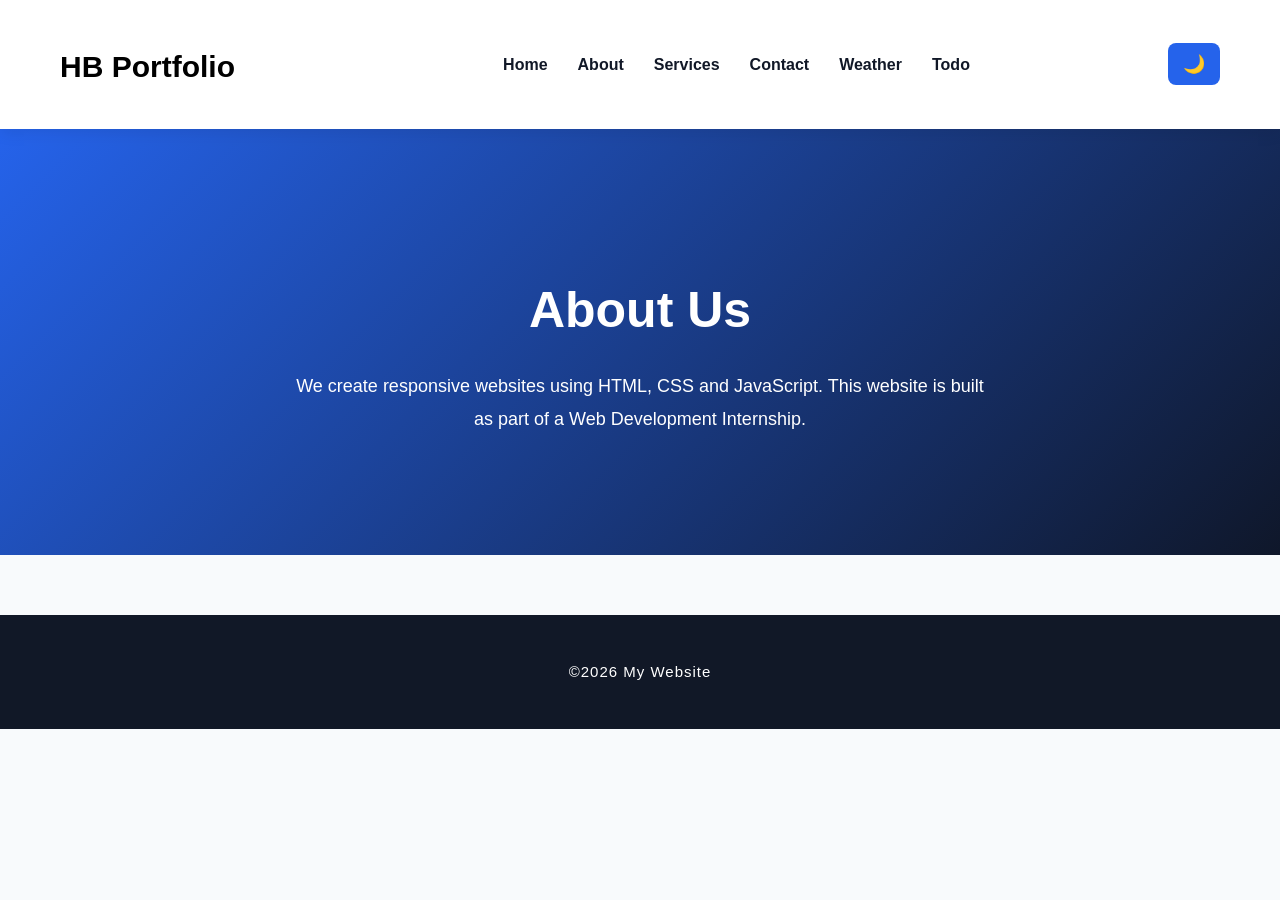
<file: about.html>
<!DOCTYPE html>
<html lang="en">
<head>
<meta charset="UTF-8">
<meta name="viewport" content="width=device-width, initial-scale=1.0">
<title>About</title>
<link rel="stylesheet" href="style.css">
</head>

<body>

<header>
<nav>
    <h2><span>HB</span> Portfolio</h2>

    <div class="menu-toggle" id="menu-toggle">☰</div>

    <ul>
        <li><a href="index.html">Home</a></li>
        <li><a href="about.html">About</a></li>
        <li><a href="services.html">Services</a></li>
        <li><a href="contact.html">Contact</a></li>
        <li><a href="weather.html">Weather</a></li>
<li><a href="todo.html">Todo</a></li>
    </ul>

    <button id="theme-toggle">🌙</button>
</nav>
</header>

<section class="hero">
<h1>About Us</h1>

<p>
We create responsive websites using HTML, CSS and JavaScript.
This website is built as part of a Web Development Internship.
</p>

</section>

<footer>
<p>&copy;2026 My Website</p>
</footer>
<script src="script.js"></script>
</body>
</html>
</file>
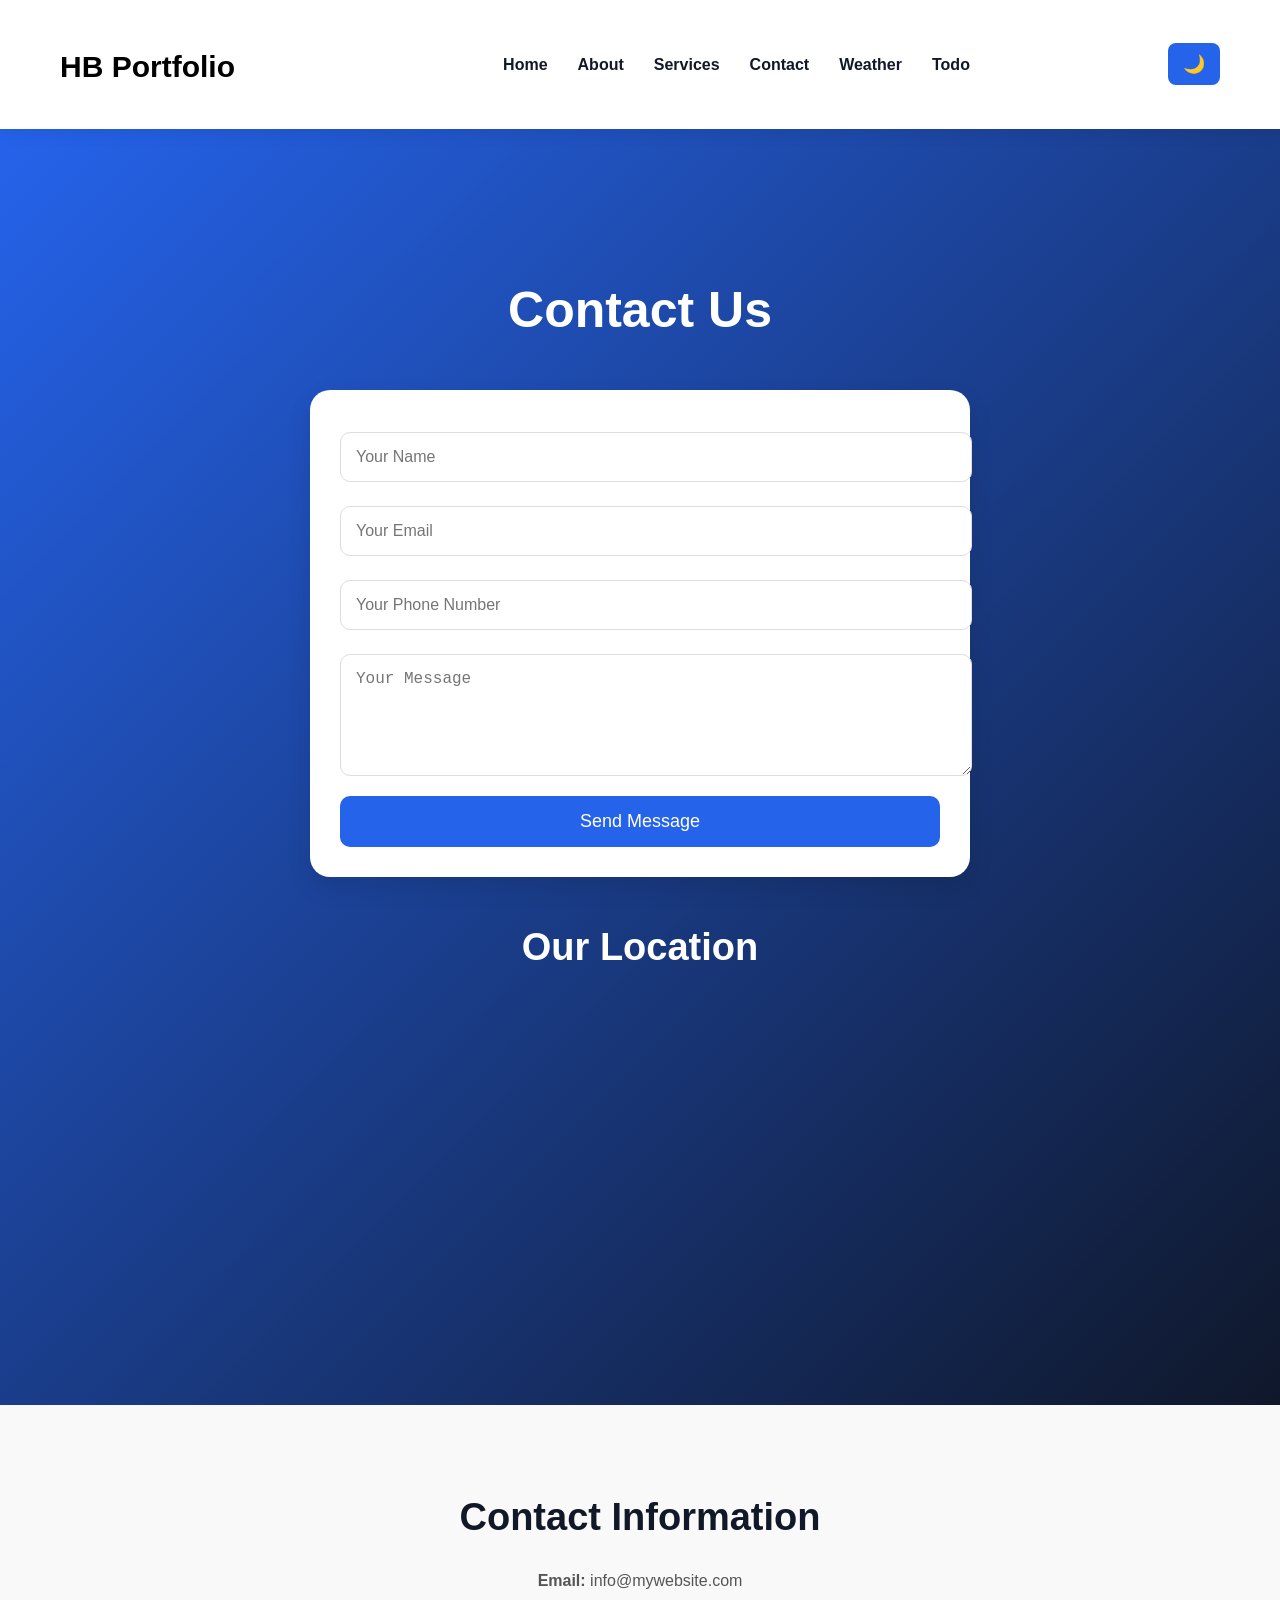
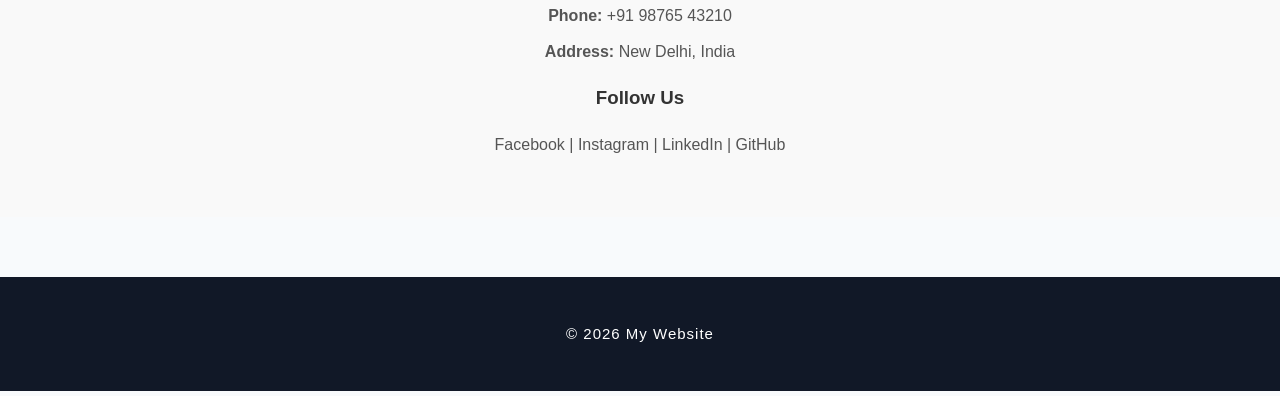
<file: contact.html>
<!DOCTYPE html>
<html lang="en">
<head>
<meta charset="UTF-8">
<meta name="viewport" content="width=device-width, initial-scale=1.0">
<title>Contact</title>
<link rel="stylesheet" href="style.css">
</head>
<body>

<header>
<nav>
    <h2><span>HB</span> Portfolio</h2>

    <div class="menu-toggle" id="menu-toggle">☰</div>

    <ul>
        <li><a href="index.html">Home</a></li>
        <li><a href="about.html">About</a></li>
        <li><a href="services.html">Services</a></li>
        <li><a href="contact.html">Contact</a></li>
        <li><a href="weather.html">Weather</a></li>
<li><a href="todo.html">Todo</a></li>
    </ul>

    <button id="theme-toggle">🌙</button>
</nav>
</header>

<section class="hero">
<h1>Contact Us</h1>

<form id="contactForm" novalidate>

    <input type="text" id="name" placeholder="Your Name" required>

    <input type="email" id="email" placeholder="Your Email" required>

    <input type="tel" id="phone" placeholder="Your Phone Number" required>

    <textarea id="message" placeholder="Your Message" rows="5" required></textarea>

    <button type="submit">Send Message</button>

</form>
<h2>Our Location</h2>

<iframe
src="https://www.google.com/maps?q=New+Delhi&output=embed"
width="100%"
height="300"
style="border:0;"
loading="lazy"
allowfullscreen>
</iframe>

</section>
<section class="contact-info">
    <h2>Contact Information</h2>

    <p><strong>Email:</strong> info@mywebsite.com</p>
    <p><strong>Phone:</strong> +91 98765 43210</p>
    <p><strong>Address:</strong> New Delhi, India</p>

    <h3>Follow Us</h3>

    <p>
        Facebook | Instagram | LinkedIn | GitHub
    </p>
</section>
<footer>
<p>&copy; 2026 My Website</p>
</footer>
<script src="script.js"></script>
</body>
</html>
</file>
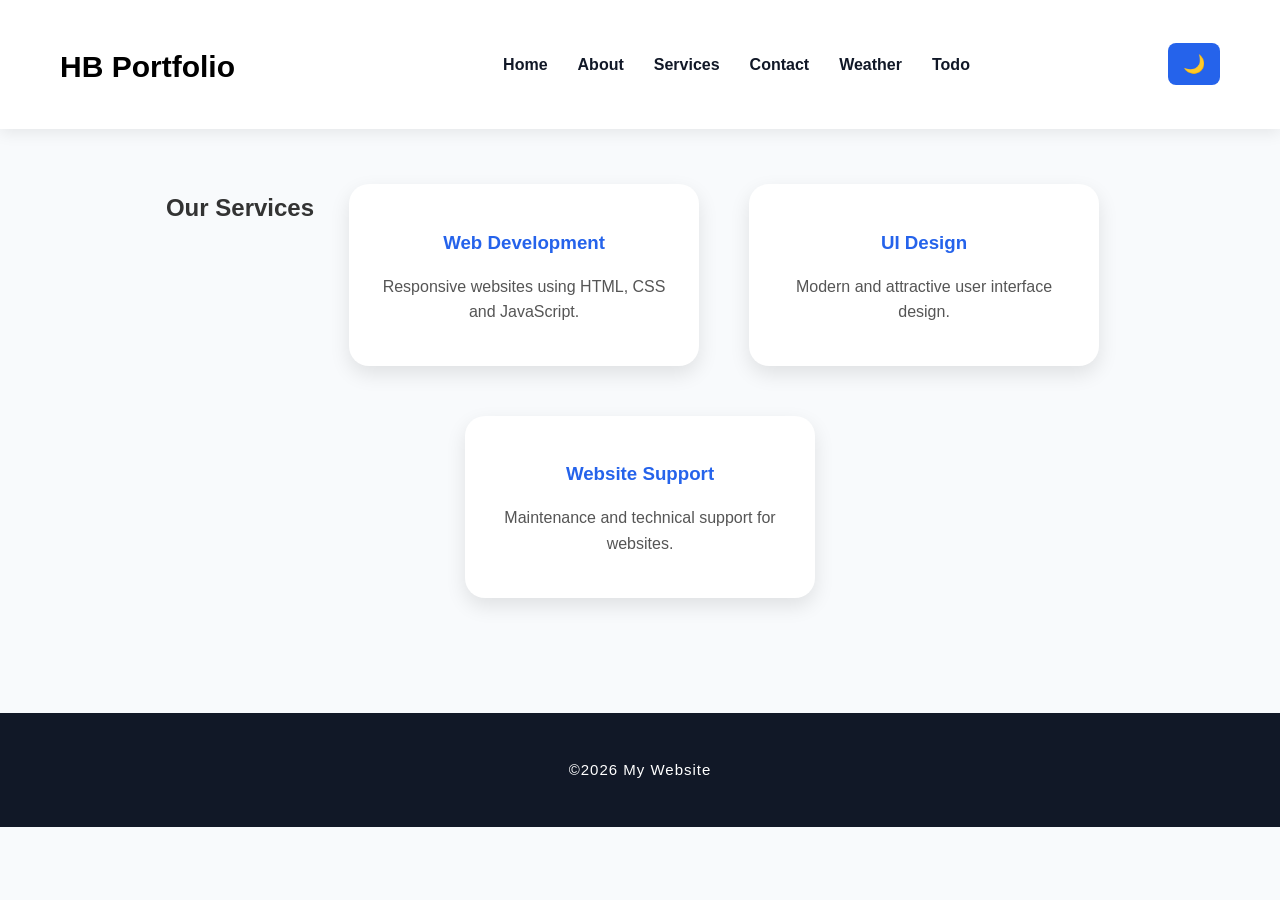
<file: services.html>
<!DOCTYPE html>
<html lang="en">
<head>
<meta charset="UTF-8">
<meta name="viewport" content="width=device-width, initial-scale=1.0">
<title>Services</title>
<link rel="stylesheet" href="style.css">
</head>

<body>

<header>
<nav>
    <h2><span>HB</span> Portfolio</h2>

    <div class="menu-toggle" id="menu-toggle">☰</div>

    <ul>
        <li><a href="index.html">Home</a></li>
        <li><a href="about.html">About</a></li>
        <li><a href="services.html">Services</a></li>
        <li><a href="contact.html">Contact</a></li>
        <li><a href="weather.html">Weather</a></li>
<li><a href="todo.html">Todo</a></li>
    </ul>

    <button id="theme-toggle">🌙</button>
</nav>
</header>

<section class="services">
<h1>Our Services</h1>

<div class="card">
<h3>Web Development</h3>
<p>Responsive websites using HTML, CSS and JavaScript.</p>
</div>

<div class="card">
<h3>UI Design</h3>
<p>Modern and attractive user interface design.</p>
</div>

<div class="card">
<h3>Website Support</h3>
<p>Maintenance and technical support for websites.</p>
</div>

</section>

<footer>
<p>&copy;2026 My Website</p>
</footer>
<script src="script.js"></script>
</body>
</html>
</file>
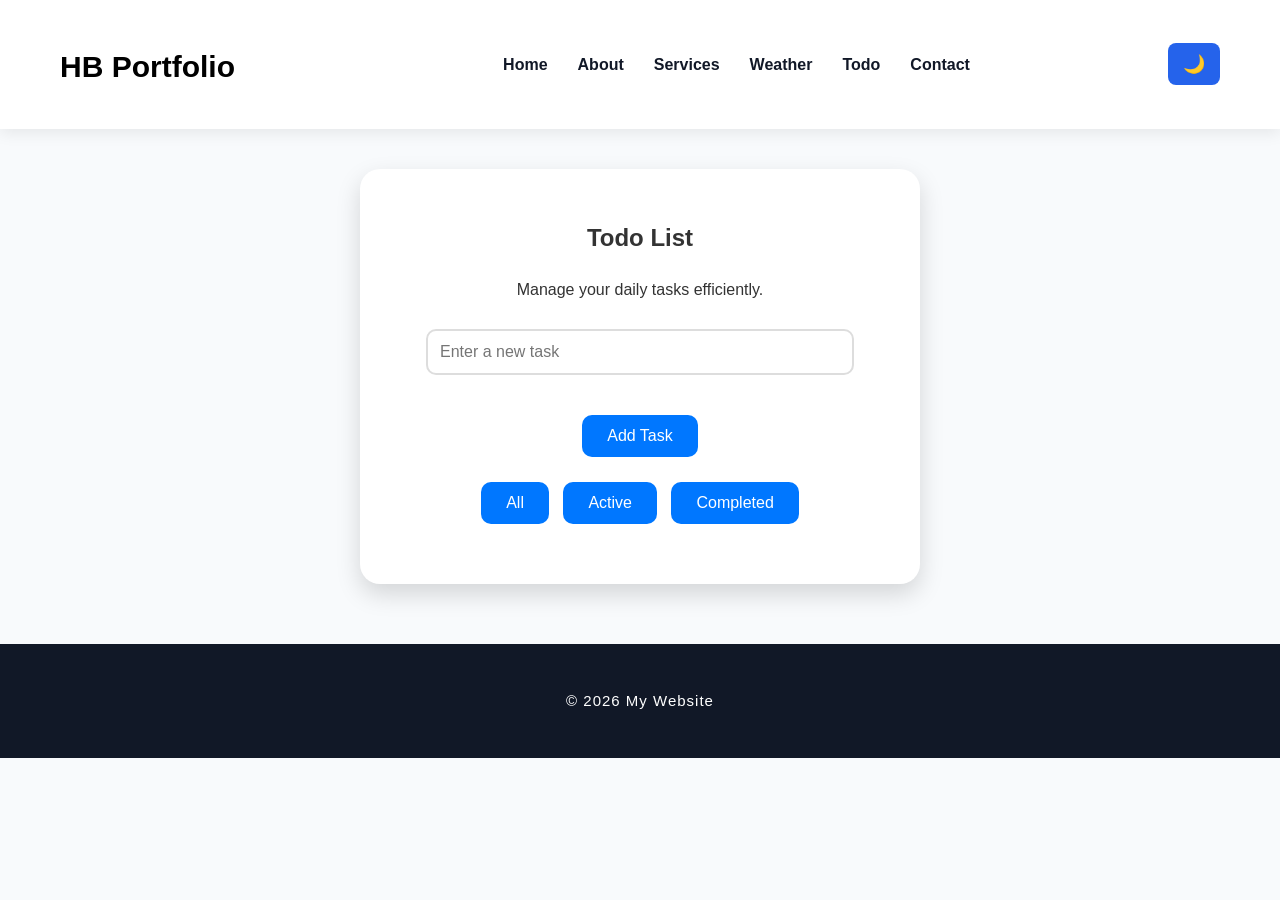
<file: todo.html>
<!DOCTYPE html>
<html lang="en">
<head>
<meta charset="UTF-8">
<meta name="viewport" content="width=device-width, initial-scale=1.0">
<title>Todo App</title>
<link rel="stylesheet" href="style.css">
</head>

<body>

<header>
<nav>
<h2><span>HB</span> Portfolio</h2>

<div class="menu-toggle" id="menu-toggle">☰</div>

<ul>
<li><a href="index.html">Home</a></li>
<li><a href="about.html">About</a></li>
<li><a href="services.html">Services</a></li>
<li><a href="weather.html">Weather</a></li>
<li><a href="todo.html">Todo</a></li>
<li><a href="contact.html">Contact</a></li>
</ul>

<button id="theme-toggle">🌙</button>

</nav>
</header>

<section class="weather-box">

<h1>Todo List</h1>

<p>Manage your daily tasks efficiently.</p>

<input
type="text"
id="taskInput"
placeholder="Enter a new task">

<br><br>

<button id="addTask">
Add Task
</button>

<div class="filters">

<button id="allBtn">All</button>

<button id="activeBtn">Active</button>

<button id="completedBtn">Completed</button>

</div>

<ul id="taskList"></ul>

</section>

<footer>
<p>&copy; 2026 My Website</p>
</footer>

<script src="script.js"></script>

</body>
</html>
</file>
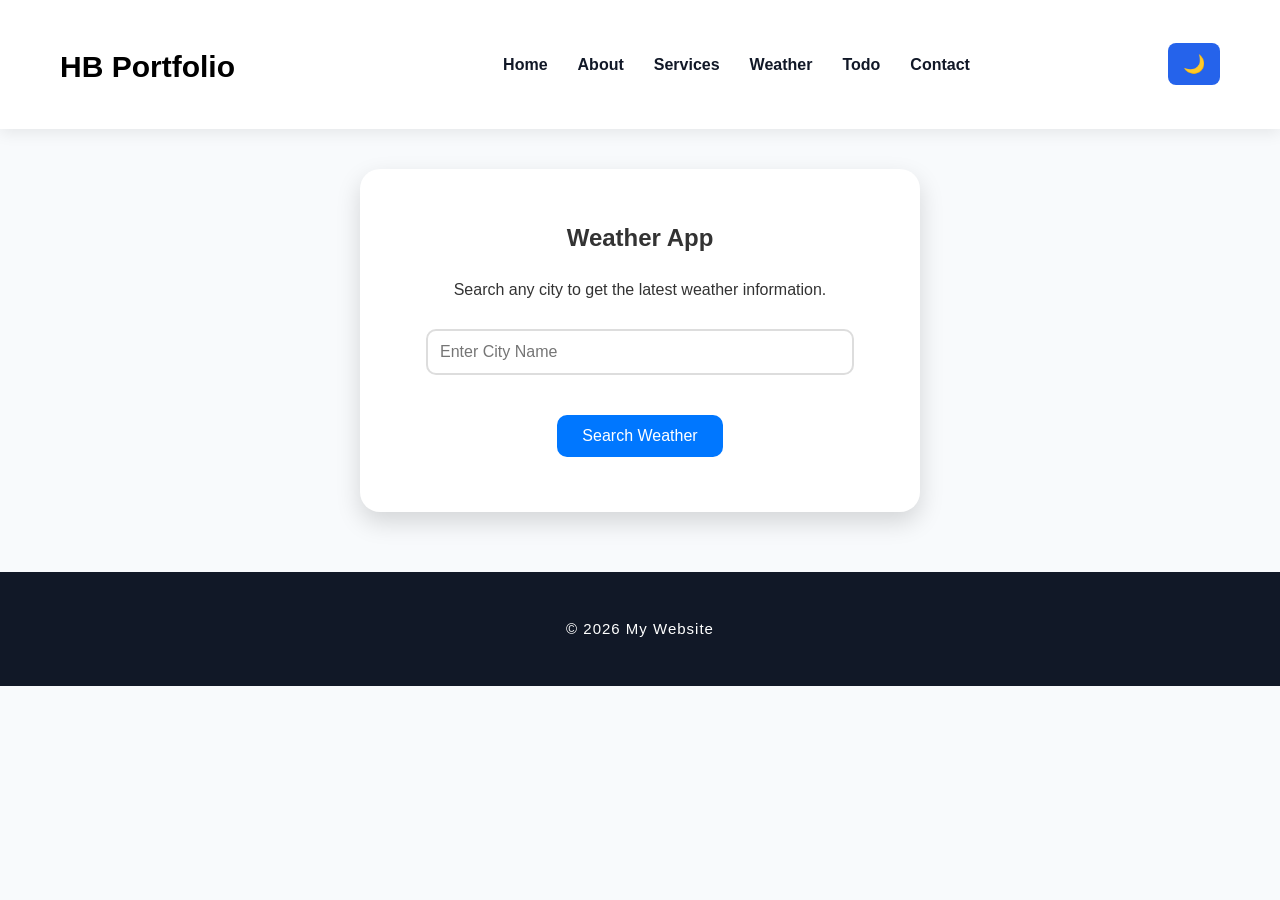
<file: weather.html>
<!DOCTYPE html>
<html lang="en">
<head>
<meta charset="UTF-8">
<meta name="viewport" content="width=device-width, initial-scale=1.0">
<title>Weather App</title>
<link rel="stylesheet" href="style.css">
</head>

<body>

<header>
<nav>
<h2><span>HB</span> Portfolio</h2>

<div class="menu-toggle" id="menu-toggle">☰</div>

<ul>
<li><a href="index.html">Home</a></li>
<li><a href="about.html">About</a></li>
<li><a href="services.html">Services</a></li>
<li><a href="weather.html">Weather</a></li>
<li><a href="todo.html">Todo</a></li>
<li><a href="contact.html">Contact</a></li>
</ul>

<button id="theme-toggle">🌙</button>

</nav>
</header>

<section class="weather-box">

<h1>Weather App</h1>

<p>Search any city to get the latest weather information.</p>

<input
type="text"
id="cityInput"
placeholder="Enter City Name">

<br><br>

<button id="searchWeather">
Search Weather
</button>

<div id="weatherResult"></div>

</section>

<footer>
<p>&copy; 2026 My Website</p>
</footer>

<script src="script.js"></script>

</body>
</html>
</file>
<file: style.css>
{
    margin:0;
    padding:0;
    box-sizing:border-box;
    font-family:'Poppins',sans-serif;
}
html{
    scroll-behavior:smooth;
}
body{
    margin:0;
    padding:0;
    background:#f8fafc;
    color:#333;
    font-family:'Poppins',sans-serif;
    line-height:1.6;
}

nav{
    background:#ffffff;
    display:flex;
    justify-content:space-between;
    align-items:center;
    padding:18px 60px;
    box-shadow:0 4px 15px rgba(0,0,0,0.08);
    position:sticky;
    top:0;
    z-index:1000;
}

nav ul{
    list-style:none;
    display:flex;
}

nav ul li{
    margin-left:30px;
}

nav ul li a{
    color:#111827;
    text-decoration:none;
    font-weight:600;
    transition:0.3s;
}

nav ul li a:hover{
    color:#2563eb;
}

.hero{
    text-align:center;
    padding:100px 20px;
    background:linear-gradient(135deg,#2563eb,#0f172a);
    color:white;
}

.hero h1{
    font-size:40px;
    margin-bottom:20px;
}

.hero p{
    margin-bottom:20px;
}

.hero a{
    display:inline-block;
    background:#0077cc;
    color:white;
    padding:12px 20px;
    text-decoration:none;
    border-radius:5px;
}

.services{
    padding:40px 20px;
    text-align:center;
}

.card{
    display:inline-block;
    width:300px;
    background:white;
    padding:25px;
    margin:15px;
    border-radius:20px;
    box-shadow:0 8px 20px rgba(0,0,0,0.10);
    transition:0.3s;
    vertical-align:top;
}

footer{
    background:#111827;
    color:white;
    text-align:center;
    padding:30px 20px;
    margin-top:60px;
}

footer p{
    font-size:15px;
    letter-spacing:1px;
}
.hero img{
    width:300px;
    max-width:100%;
    margin-top:20px;
    border-radius:10px;
}

.services{
    display:flex;
    justify-content:center;
    flex-wrap:wrap;
    gap:20px;
}

.card:hover{
    transform:translateY(-10px);
    box-shadow:0 15px 30px rgba(37,99,235,0.20);
}
}
.gallery{
    text-align:center;
    padding:60px 20px;
    background:#ffffff;
}

.gallery h2{
    font-size:40px;
    margin-bottom:30px;
    color:#111827;
}

.gallery img{
    width:300px;
    height:200px;
    object-fit:cover;
    margin:15px;
    border-radius:18px;
    box-shadow:0 8px 20px rgba(0,0,0,0.10);
    transition:0.3s;
}

.gallery img:hover{
    transform:scale(1.06);
    box-shadow:0 15px 30px rgba(37,99,235,0.25);
}

form{
    max-width:500px;
    margin:auto;
}

input,textarea{
    width:100%;
    padding:10px;
    margin:10px 0;
}

button{
    background:#0077cc;
    color:white;
    border:none;
    padding:12px 20px;
    border-radius:5px;
    cursor:pointer;
}

button:hover{
    background:#005fa3;
}

@media (max-width:768px){

nav{
    flex-direction:column;
}

nav ul{
    flex-direction:column;
    text-align:center;
}

.services{
    flex-direction:column;
}

}
.why-us{
    padding:40px 20px;
    text-align:center;
    background:#f9f9f9;
}

.why-us h2{
    margin-bottom:30px;
}

.why-us .card{
    display:inline-block;
    width:280px;
    margin:15px;
    vertical-align:top;
}
.contact-info{
    text-align:center;
    padding:40px 20px;
    background:#f9f9f9;
}

.contact-info h2{
    margin-bottom:20px;
}

.contact-info p{
    margin:10px 0;
}
/* Responsive Design */

@media (max-width:768px){

nav{
    flex-direction:column;
    padding:15px;
}

nav h2{
    margin-bottom:15px;
}

nav ul{
    flex-direction:column;
    width:100%;
}

nav ul li{
    margin:10px 0;
    text-align:center;
}

.hero h1{
    font-size:30px;
}

.hero{
    padding:50px 15px;
}

.card{
    width:90%;
    margin:15px auto;
}

.gallery img{
    width:90%;
}

iframe{
    height:250px;
}

}
.testimonials{
    text-align:center;
    padding:40px 20px;
    background:#ffffff;
}

.testimonials h2{
    margin-bottom:30px;
}
.btn{
    display:inline-block;
    background:#0077cc;
    color:white;
    padding:12px 20px;
    text-decoration:none;
    border-radius:5px;
    margin-top:20px;
    font-weight:bold;
}

.btn:hover{
    background:#005fa3;
}
nav h2{
    font-size:30px;
    font-weight:700;
    color:#000;
}

nav h2 span{
    color:#000;
}
.hero img{
    width:450px;
    max-width:100%;
    border-radius:20px;
    margin:30px 0;
    box-shadow:0 15px 30px rgba(0,0,0,0.3);
}
.hero p{
    max-width:700px;
    margin:20px auto;
    font-size:18px;
    line-height:1.8;
}
.hero h1{
    font-size:50px;
    margin-bottom:20px;
}
.card h3{
    color:#2563eb;
    margin-bottom:15px;
}

.card p{
    color:#555;
    line-height:1.6;
}
form{
    max-width:600px;
    margin:40px auto;
    padding:30px;
    background:#ffffff;
    border-radius:20px;
    box-shadow:0 10px 25px rgba(0,0,0,0.1);
}

form input,
form textarea{
    width:100%;
    padding:15px;
    margin:12px 0;
    border:1px solid #ddd;
    border-radius:10px;
    font-size:16px;
    outline:none;
}

form input:focus,
form textarea:focus{
    border-color:#2563eb;
}

form button{
    width:100%;
    padding:15px;
    background:#2563eb;
    color:white;
    border:none;
    border-radius:10px;
    font-size:18px;
    cursor:pointer;
    transition:.3s;
}

form button:hover{
    background:#1d4ed8;
}
.contact-info{
    text-align:center;
    padding:50px 20px;
}

.contact-info h2{
    margin-bottom:20px;
    color:#111827;
}

.contact-info p{
    margin:10px 0;
    color:#555;
}
.why-us{
    background:#f8fafc;
    padding:70px 20px;
    text-align:center;
}

.why-us h2{
    font-size:40px;
    margin-bottom:40px;
    color:#111827;
}

.why-us .card{
    display:inline-block;
    width:300px;
    margin:15px;
    padding:30px 25px;
    background:#ffffff;
    border-radius:20px;
    box-shadow:0 8px 20px rgba(0,0,0,0.10);
    transition:0.3s;
    vertical-align:top;
}

.why-us .card:hover{
    transform:translateY(-10px);
    box-shadow:0 15px 30px rgba(37,99,235,0.20);
}

.why-us h3{
    color:#2563eb;
    margin-bottom:15px;
}

.why-us p{
    color:#555;
    line-height:1.7;
}
.testimonials{
    background:#ffffff;
    padding:70px 20px;
    text-align:center;
}

.testimonials h2{
    font-size:40px;
    margin-bottom:40px;
    color:#111827;
}

.testimonials .card{
    display:inline-block;
    width:320px;
    margin:15px;
    padding:30px;
    background:#f8fafc;
    border-radius:20px;
    box-shadow:0 8px 20px rgba(0,0,0,0.10);
    transition:0.3s;
    vertical-align:top;
}

.testimonials .card:hover{
    transform:translateY(-10px);
    box-shadow:0 15px 30px rgba(37,99,235,0.20);
}

.testimonials p{
    font-size:17px;
    font-style:italic;
    color:#555;
    line-height:1.7;
}

.testimonials h4{
    margin-top:20px;
    color:#2563eb;
}
main{
    max-width:1200px;
    margin:auto;
}
section{
    padding:70px 20px;
}

h2{
    font-size:38px;
    margin-bottom:20px;
}
#theme-toggle{
    padding:10px 15px;
    border:none;
    border-radius:8px;
    background:#2563eb;
    color:white;
    cursor:pointer;
    font-size:18px;
}
.dark-mode{
    background:#121212;
    color:white;
}

.dark-mode nav{
    background:#111827;
}

.dark-mode .card{
    background:#1f2937;
    color:white;
}

.dark-mode footer{
    background:#000;
}
.dark-mode .menu-toggle{
    color:white;
}
.dark-mode nav ul li a{
    color:white;
}

.dark-mode nav ul li a:hover{
    color:#60a5fa;
}
.dark-mode nav h2,
.dark-mode nav h2 span,
.dark-mode .gallery h2,
.dark-mode .contact-info h2,
.dark-mode .why-us h2,
.dark-mode .testimonials h2{
    color:white;
}

.dark-mode .card p,
.dark-mode .why-us p,
.dark-mode .testimonials p,
.dark-mode .contact-info p{
    color:#ddd;
}

.dark-mode .gallery{
    background:#121212;
}

.dark-mode .why-us{
    background:#121212;
}

.dark-mode .testimonials{
    background:#121212;
}

body{
    transition: background-color 0.4s ease, color 0.4s ease;
}

nav,
.card,
footer,
button{
    transition: all 0.4s ease;
}
#topBtn{
    position: fixed;
    bottom: 20px;
    right: 20px;
    display: none;
    background: #2563eb;
    color: white;
    border: none;
    border-radius: 50%;
    width: 50px;
    height: 50px;
    font-size: 22px;
    cursor: pointer;
    box-shadow: 0 4px 10px rgba(0,0,0,0.3);
    z-index: 999;
}

#topBtn:hover{
    transform: scale(1.1);
}
.menu-toggle{
    display:none;
    font-size:32px;
    cursor:pointer;
    color:#111827;
    user-select:none;
    transition:0.3s;
}

.menu-toggle:hover{
    transform:scale(1.1);
}

.dark-mode .menu-toggle{
    color:white;
}

@media (max-width:768px){

nav{
    flex-direction:column;
    padding:15px;
}

.menu-toggle{
    display:block;
    align-self:flex-end;
}

nav ul{
    display:none;
    flex-direction:column;
    width:100%;
    text-align:center;
    background:#ffffff;
    margin-top:15px;
    border-radius:12px;
    overflow:hidden;
    box-shadow:0 5px 15px rgba(0,0,0,.15);
}

nav ul.active{
    display:flex;
}

nav ul li{
        padding:15px;
    margin:0;
}

.dark-mode nav ul{
    background:#1f2937;
}

}
.slider{
    text-align:center;
    padding:50px 20px;
}

.slider img{
    width:90%;
    max-width:900px;
    height:450px;
    object-fit:cover;
    border-radius:20px;
    box-shadow:0 10px 25px rgba(0,0,0,.2);
}

.slider-buttons{
    margin-top:20px;
}

.slider-buttons button{
    margin:0 10px;
    padding:10px 20px;
    font-size:20px;
}
.stats{
    display:flex;
    justify-content:center;
    gap:40px;
    padding:70px 20px;
    text-align:center;
    flex-wrap:wrap;
}

.stat{
    background:white;
    padding:30px;
    border-radius:20px;
    width:220px;
    box-shadow:0 8px 20px rgba(0,0,0,.1);
}

.stat h2{
    font-size:45px;
    color:#2563eb;
}

.dark-mode .stat{
    background:#1f2937;
}

.dark-mode .stat p{
    color:#ddd;
}
.modal{
    display:none;
    position:fixed;
    left:0;
    top:0;
    width:100%;
    height:100%;
    background:rgba(0,0,0,.6);
    justify-content:center;
    align-items:center;
    z-index:1000;
}

.modal-content{
    background:white;
    padding:30px;
    border-radius:20px;
    width:90%;
    max-width:500px;
    text-align:center;
    position:relative;
    animation:popup .3s ease;
}

@keyframes popup{
    from{
        transform:scale(.7);
        opacity:0;
    }
    to{
        transform:scale(1);
        opacity:1;
    }
}

#closeModal{
    position:absolute;
    right:20px;
    top:15px;
    font-size:30px;
    cursor:pointer;
}

.dark-mode .modal-content{
    background:#1f2937;
    color:white;
}
/* Weather App */

.weather-box{
    max-width:500px;
    margin:40px auto;
    padding:30px;
    background:#fff;
    border-radius:20px;
    box-shadow:0 10px 25px rgba(0,0,0,.15);
    text-align:center;
}

.weather-box input{
    width:80%;
    padding:12px;
    font-size:16px;
    border:2px solid #ddd;
    border-radius:10px;
    margin-bottom:15px;
}

.weather-box button{
    padding:12px 25px;
    border:none;
    border-radius:10px;
    cursor:pointer;
    font-size:16px;
    background:#0077ff;
    color:white;
}

.weather-box button:hover{
    background:#005fd1;
}

#weatherResult{
    margin-top:25px;
    font-size:18px;
    line-height:1.8;
}
/* Dark Mode Weather */

.dark-mode .weather-box{
    background:#1f1f1f;
    color:white;
}

.dark-mode .weather-box h1,
.dark-mode .weather-box p{
    color:white;
}

.dark-mode .weather-box input{
    background:#333;
    color:white;
    border:1px solid #555;
}

.dark-mode .weather-box input::placeholder{
    color:#ccc;
}
#weatherResult img{
    width:100px;
    height:100px;
}

#weatherResult h2{
    margin:15px 0;
}

#weatherResult p{
    margin:8px 0;
    font-size:18px;
}
/* Todo App */

.filters{
    margin-top:20px;
}

.filters button{
    margin:5px;
}

#taskInput{
    width:80%;
    padding:12px;
    border:2px solid #ddd;
    border-radius:10px;
    font-size:16px;
}

#taskList{
    list-style:none;
    padding:0;
    margin-top:25px;
}

#taskList li{
    display:flex;
    justify-content:space-between;
    align-items:center;
    background:#f5f5f5;
    padding:12px;
    margin:10px 0;
    border-radius:10px;
}

.dark-mode #taskList li{
    background:#333;
    color:white;
}

.completed{
    text-decoration:line-through;
    opacity:.7;
}
</file>
